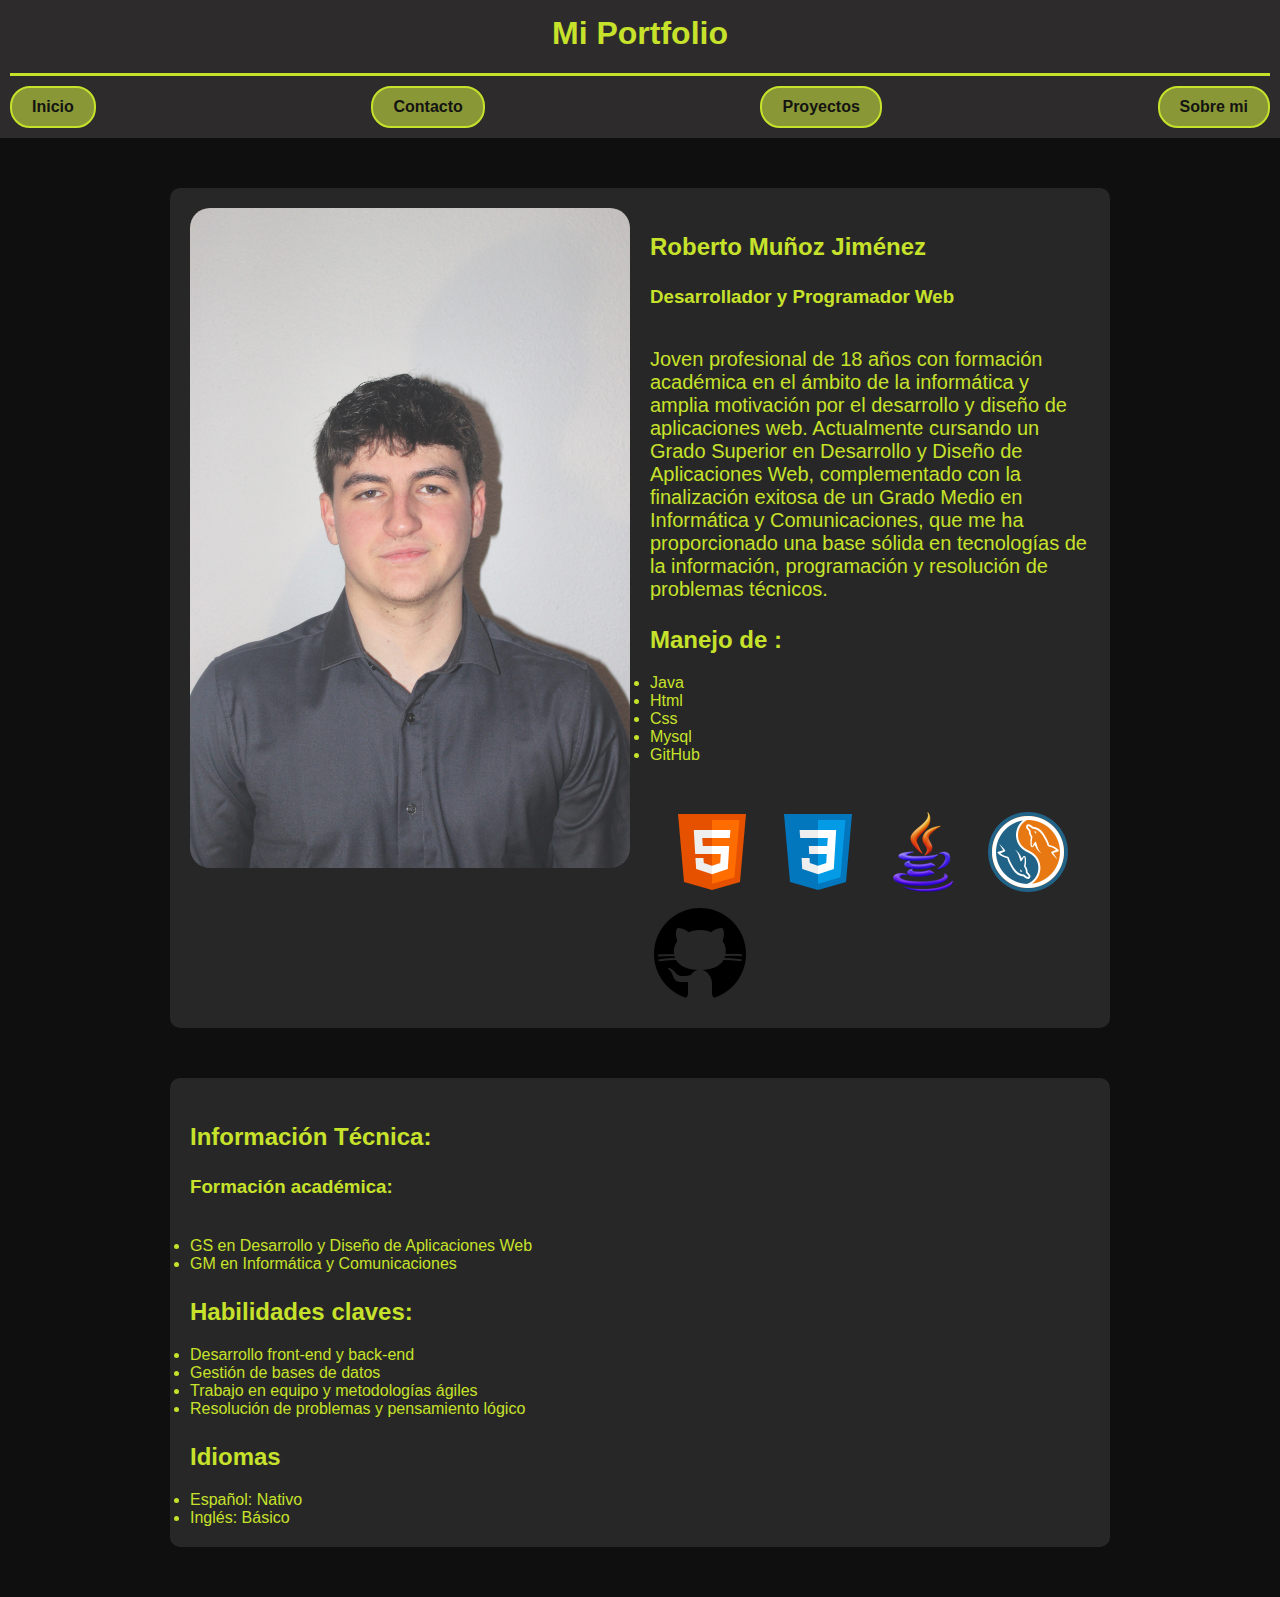
<file: Index.html>
<!DOCTYPE html>
<html lang="es">
<head>
    <meta charset="UTF-8">
    <meta name="viewport" content="width=device-width, initial-scale=1.0">
    <title>Mi Portfolio</title>
    <link rel="stylesheet" href="CSS/index.css">
</head>
<body>
    <header>
        <h1>Mi Portfolio</h1>
        <div class="lineatitulo"></div>
        <div class="botones">
            <a href="index.html" class="botones1">Inicio</a>
            <a href="Views/contact.html" class="botones2">Contacto</a>
            <a href="Views/gallery.html" class="botones1">Proyectos</a>
            <a href="Views/aboutme.html" class="botones2">Sobre mi</a>
        
        </div>
    </header>

    <div class="card">
        <div class="cardimg">
            <img src="IMG/fav.JPG" alt="Imagen de proyecto">
        </div>
        <div class="cardtext">
            <h2>Roberto Muñoz Jiménez</h2>
            <h3>Desarrollador y Programador Web</h3>
            <p>Joven profesional de 18 años con formación académica en el ámbito
                 de la informática y amplia motivación por el desarrollo y diseño de aplicaciones web. Actualmente cursando un Grado Superior en Desarrollo 
                 y Diseño de Aplicaciones Web, complementado con la finalización exitosa de un Grado Medio en Informática y
                 Comunicaciones, que me ha proporcionado una base sólida en tecnologías de la información, programación y resolución de problemas técnicos.</p>
               <h2>Manejo de :</h2>
               <div class="lista">
               <li>Java</li>
               <li>Html</li>
               <li>Css</li>
               <li>Mysql</li>
               <li>GitHub</li>
            </div>
               <div class="imgreal">
                <div ><img src="IMG/html.png" alt="html"></div>
                <div ><img src="IMG/css.png" alt="css"></div>
                <div ><img src="IMG/java.png" alt="java"></div>
                <div><img src="IMG/mysql.png" alt="mysql"></div>
                
            </div>
            <div><a href="https://github.com/rober060" target="_blank">
                <img src="IMG/git.png" alt="Descripción de la imagen" class="imagen-enlace">
            </a></div>

    </div>
    </div>
    <div class="card">
        
        <div class="cardtext">
            <h2>Información Técnica:</h2>
            <h3>Formación académica:</h3>
            <li>GS en Desarrollo y Diseño de Aplicaciones Web</li>
            <li>GM en Informática y Comunicaciones </li>
            <h2>Habilidades claves:</h2>
            <li>Desarrollo front-end y back-end</li>
            <li>Gestión de bases de datos</li>
            <li>Trabajo en equipo y metodologías ágiles </li>
            <li>Resolución de problemas y pensamiento lógico</li>
            <h2>Idiomas</h2>
            <li>Español: Nativo</li>
            <li>Inglés: Básico</li>
    </div>
    </div>
</body>
</html>
</file>
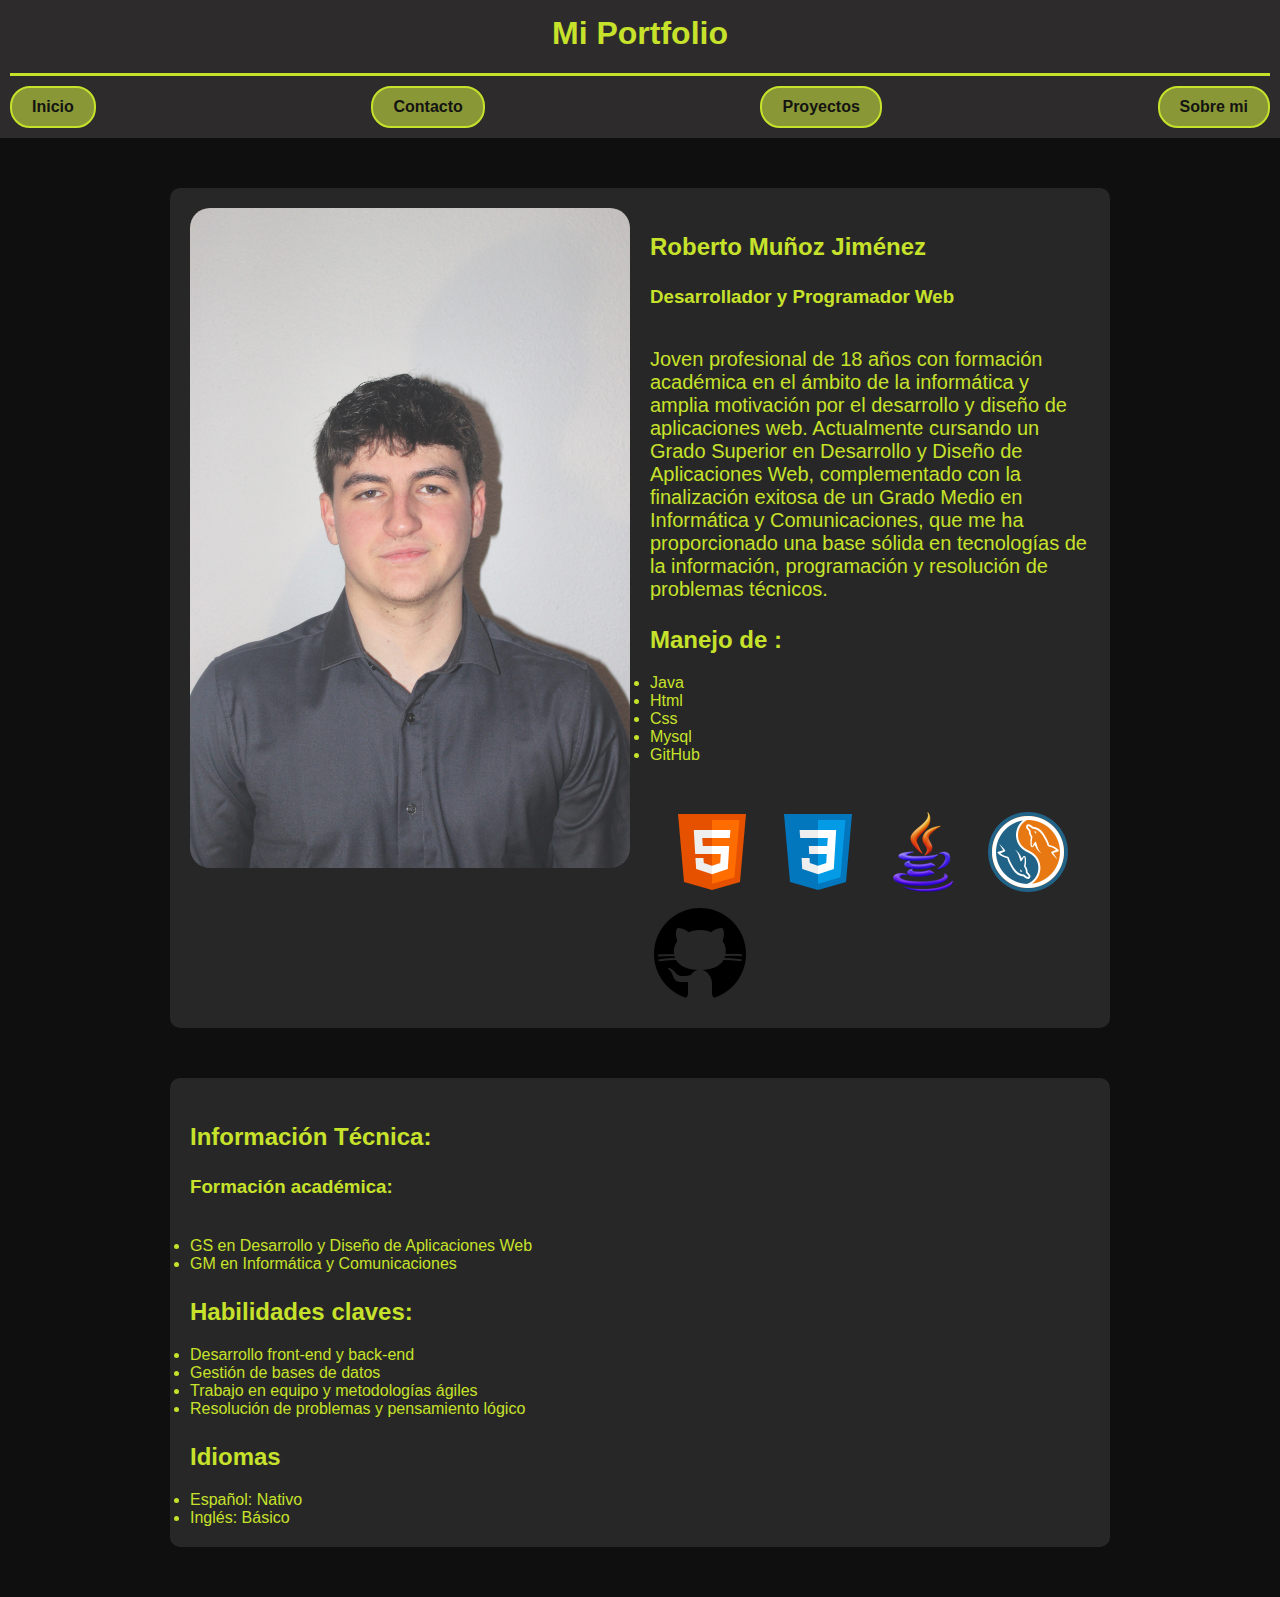
<file: index.html>
<!DOCTYPE html>
<html lang="es">
<head>
    <meta charset="UTF-8">
    <meta name="viewport" content="width=device-width, initial-scale=1.0">
    <title>Mi Portfolio</title>
    <link rel="stylesheet" href="CSS/index.css">
</head>
<body>
    <header>
        <h1>Mi Portfolio</h1>
        <div class="lineatitulo"></div>
        <div class="botones">
            <a href="index.html" class="botones1">Inicio</a>
            <a href="Views/contact.html" class="botones2">Contacto</a>
            <a href="Views/gallery.html" class="botones1">Proyectos</a>
            <a href="Views/aboutme.html" class="botones2">Sobre mi</a>
        
        </div>
    </header>

    <div class="card">
        <div class="cardimg">
            <img src="IMG/fav.JPG" alt="Imagen de proyecto">
        </div>
        <div class="cardtext">
            <h2>Roberto Muñoz Jiménez</h2>
            <h3>Desarrollador y Programador Web</h3>
            <p>Joven profesional de 18 años con formación académica en el ámbito
                 de la informática y amplia motivación por el desarrollo y diseño de aplicaciones web. Actualmente cursando un Grado Superior en Desarrollo 
                 y Diseño de Aplicaciones Web, complementado con la finalización exitosa de un Grado Medio en Informática y
                 Comunicaciones, que me ha proporcionado una base sólida en tecnologías de la información, programación y resolución de problemas técnicos.</p>
               <h2>Manejo de :</h2>
               <div class="lista">
               <li>Java</li>
               <li>Html</li>
               <li>Css</li>
               <li>Mysql</li>
               <li>GitHub</li>
            </div>
               <div class="imgreal">
                <div ><img src="IMG/html.png" alt="html"></div>
                <div ><img src="IMG/css.png" alt="css"></div>
                <div ><img src="IMG/java.png" alt="java"></div>
                <div><img src="IMG/mysql.png" alt="mysql"></div>
                
            </div>
            <div><a href="https://github.com/rober060" target="_blank">
                <img src="IMG/git.png" alt="Descripción de la imagen" class="imagen-enlace">
            </a></div>

    </div>
    </div>
    <div class="card">
        
        <div class="cardtext">
            <h2>Información Técnica:</h2>
            <h3>Formación académica:</h3>
            <li>GS en Desarrollo y Diseño de Aplicaciones Web</li>
            <li>GM en Informática y Comunicaciones </li>
            <h2>Habilidades claves:</h2>
            <li>Desarrollo front-end y back-end</li>
            <li>Gestión de bases de datos</li>
            <li>Trabajo en equipo y metodologías ágiles </li>
            <li>Resolución de problemas y pensamiento lógico</li>
            <h2>Idiomas</h2>
            <li>Español: Nativo</li>
            <li>Inglés: Básico</li>
    </div>
    </div>
</body>
</html>
</file>
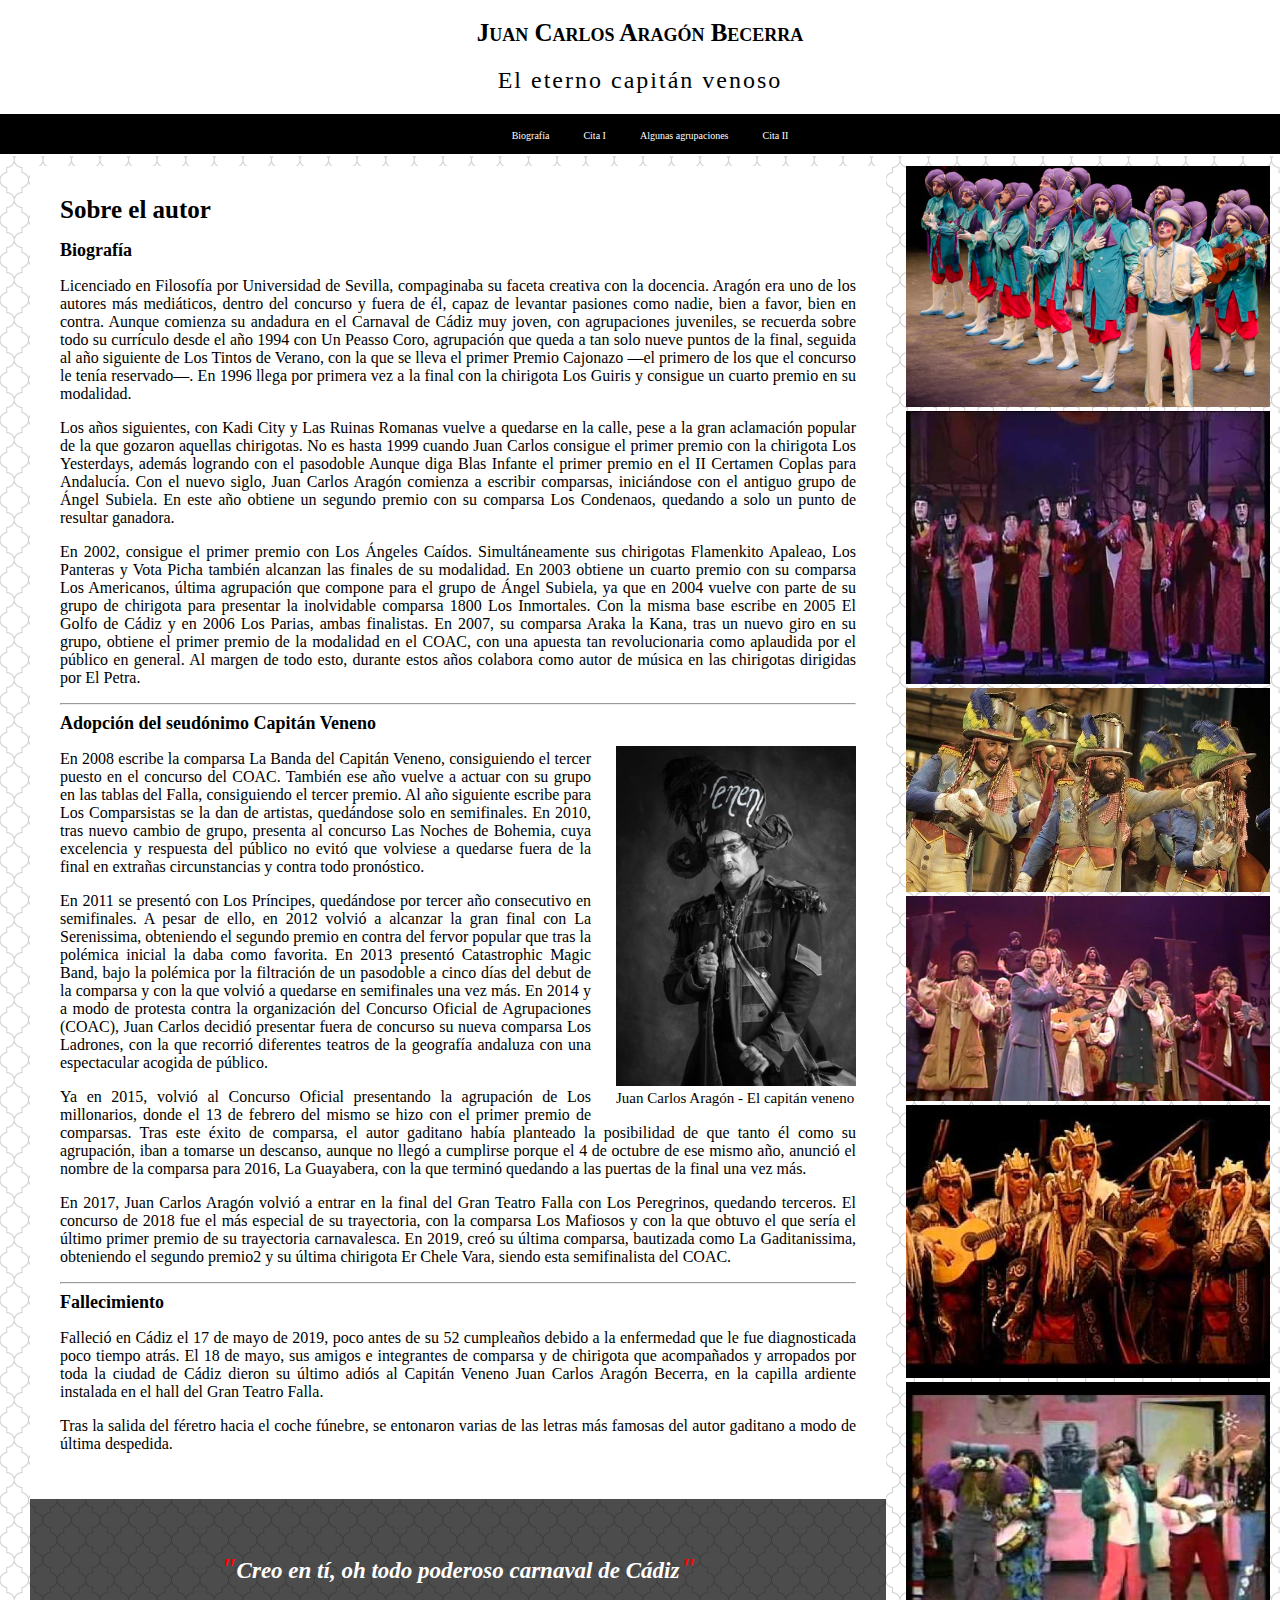
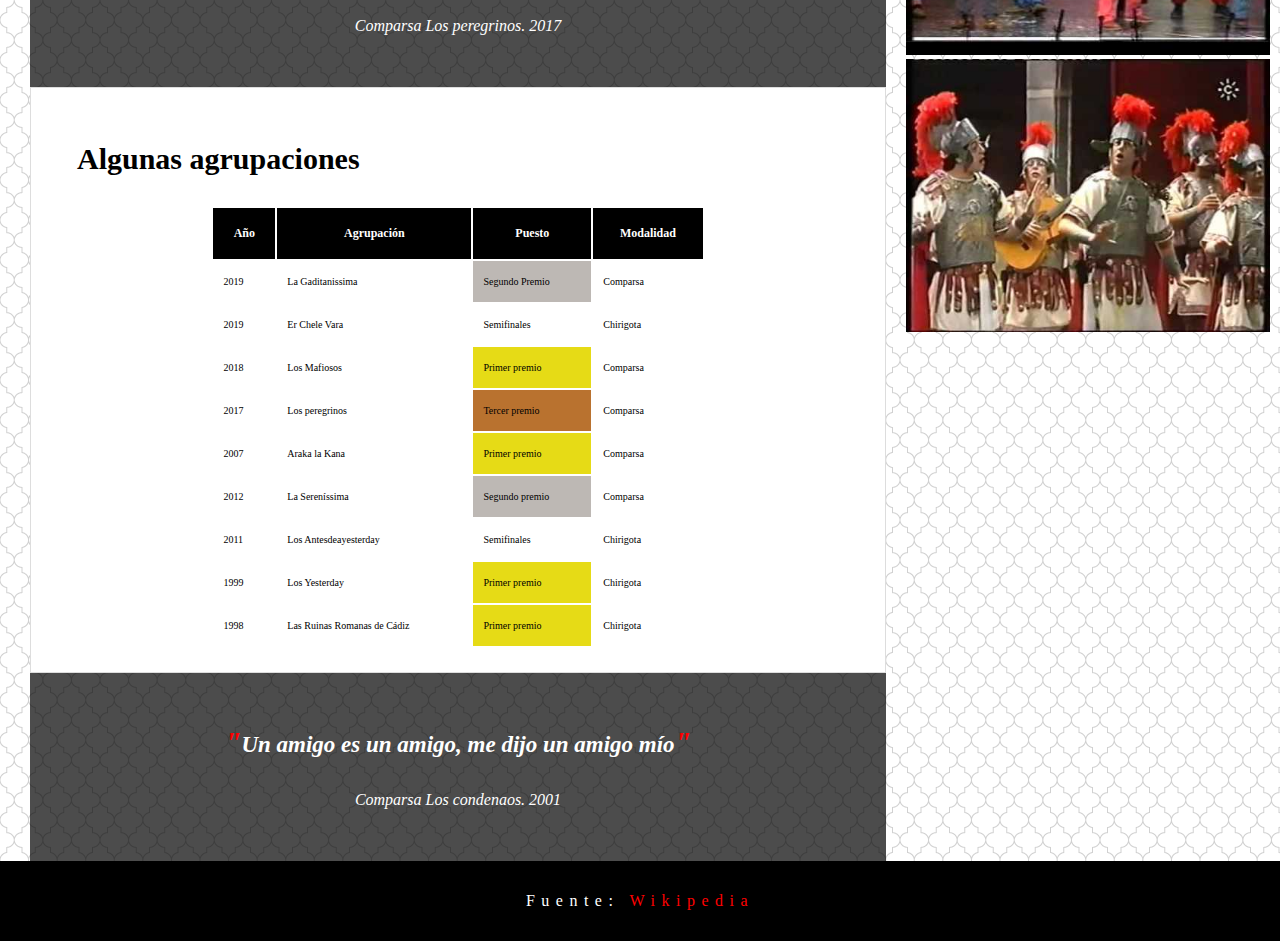
<file: Proyectos/CapitanVeneno/index.html>
<!DOCTYPE html>
<html lang="en">
<head>
    <meta charset="UTF-8">
    <meta name="viewport" content="width=device-width, initial-scale=1.0">
    <link rel="stylesheet" href="css/style.css">
    <title>Juan Carlos Aragón Becerra</title>
</head>
<body>
    <header>
        <h1>Juan Carlos Aragón Becerra</h1>
        <h2>El eterno capitán venoso</h2>
        <nav>
            <ol>
                <li><a href="#biografia">Biografía</a></li>
                <li><a href="#cita1">Cita I</a></li>
                <li><a href="#tabla">Algunas agrupaciones</a></li>
                <li><a href="#cita2">Cita II</a></li>
            </ol>
        </nav>     
    </header>
    <main class="container">
        <section id="biografia">
            <h1 class="titulo">Sobre el autor</h1>
            <h1>Biografía</h1>
            <article>
                <p>Licenciado en Filosofía por Universidad de Sevilla, compaginaba su faceta creativa con la docencia. Aragón era uno de los autores más mediáticos, dentro del concurso y fuera de él, capaz de levantar pasiones como nadie, bien a favor, bien en contra. Aunque comienza su andadura en el Carnaval de Cádiz muy joven, con agrupaciones juveniles, se recuerda sobre todo su currículo desde el año 1994 con Un Peasso Coro, agrupación que queda a tan solo nueve puntos de la final, seguida al año siguiente de Los Tintos de Verano, con la que se lleva el primer Premio Cajonazo —el primero de los que el concurso le tenía reservado—. En 1996 llega por primera vez a la final con la chirigota Los Guiris y consigue un cuarto premio en su modalidad.</p>
                <p>Los años siguientes, con Kadi City y Las Ruinas Romanas vuelve a quedarse en la calle, pese a la gran aclamación popular de la que gozaron aquellas chirigotas. No es hasta 1999 cuando Juan Carlos consigue el primer premio con la chirigota Los Yesterdays, además logrando con el pasodoble Aunque diga Blas Infante el primer premio en el II Certamen Coplas para Andalucía. Con el nuevo siglo, Juan Carlos Aragón comienza a escribir comparsas, iniciándose con el antiguo grupo de Ángel Subiela. En este año obtiene un segundo premio con su comparsa Los Condenaos, quedando a solo un punto de resultar ganadora.</p>
                <p>En 2002, consigue el primer premio con Los Ángeles Caídos. Simultáneamente sus chirigotas Flamenkito Apaleao, Los Panteras y Vota Picha también alcanzan las finales de su modalidad. En 2003 obtiene un cuarto premio con su comparsa Los Americanos, última agrupación que compone para el grupo de Ángel Subiela, ya que en 2004 vuelve con parte de su grupo de chirigota para presentar la inolvidable comparsa 1800 Los Inmortales. Con la misma base escribe en 2005 El Golfo de Cádiz y en 2006 Los Parias, ambas finalistas. En 2007, su comparsa Araka la Kana, tras un nuevo giro en su grupo, obtiene el primer premio de la modalidad en el COAC, con una apuesta tan revolucionaria como aplaudida por el público en general. Al margen de todo esto, durante estos años colabora como autor de música en las chirigotas dirigidas por El Petra.</p>
            <hr>
            </article>
            
            <article>
            <h1>Adopción del seudónimo Capitán Veneno</h1>
            <figure>
                <img src="img/jca.jpg">
                <figcaption>Juan Carlos Aragón - El capitán veneno</figcaption>
            </figure>
                <p class="foto">En 2008 escribe la comparsa La Banda del Capitán Veneno, consiguiendo el tercer puesto en el concurso del COAC. También ese año vuelve a actuar con su grupo en las tablas del Falla, consiguiendo el tercer premio. Al año siguiente escribe para Los Comparsistas se la dan de artistas, quedándose solo en semifinales. En 2010, tras nuevo cambio de grupo, presenta al concurso Las Noches de Bohemia, cuya excelencia y respuesta del público no evitó que volviese a quedarse fuera de la final en extrañas circunstancias y contra todo pronóstico.</p>
                <p class="foto">En 2011 se presentó con Los Príncipes, quedándose por tercer año consecutivo en semifinales. A pesar de ello, en 2012 volvió a alcanzar la gran final con La Serenissima, obteniendo el segundo premio en contra del fervor popular que tras la polémica inicial la daba como favorita. En 2013 presentó Catastrophic Magic Band, bajo la polémica por la filtración de un pasodoble a cinco días del debut de la comparsa y con la que volvió a quedarse en semifinales una vez más. En 2014 y a modo de protesta contra la organización del Concurso Oficial de Agrupaciones (COAC), Juan Carlos decidió presentar fuera de concurso su nueva comparsa Los Ladrones, con la que recorrió diferentes teatros de la geografía andaluza con una espectacular acogida de público.</p>  
                <p class="foto">Ya en 2015, volvió al Concurso Oficial presentando la agrupación de Los millonarios, donde el 13 de febrero del mismo se hizo con el primer premio de comparsas. Tras este éxito de comparsa, el autor gaditano había planteado la posibilidad de que tanto él como su agrupación, iban a tomarse un descanso, aunque no llegó a cumplirse porque el 4 de octubre de ese mismo año, anunció el nombre de la comparsa para 2016, La Guayabera, con la que terminó quedando a las puertas de la final una vez más.</p>
                <p class="foto">En 2017, Juan Carlos Aragón volvió a entrar en la final del Gran Teatro Falla con Los Peregrinos, quedando terceros. El concurso de 2018 fue el más especial de su trayectoria, con la comparsa Los Mafiosos y con la que obtuvo el que sería el último primer premio de su trayectoria carnavalesca. En 2019, creó su última comparsa, bautizada como La Gaditanissima, obteniendo el segundo premio2​ y su última chirigota Er Chele Vara, siendo esta semifinalista del COAC.</p>
                
            </article>
            <hr>
            <h1>Fallecimiento</h1>
                <p>Falleció en Cádiz el 17 de mayo de 2019, poco antes de su 52 cumpleaños debido a la enfermedad que le fue diagnosticada poco tiempo atrás. El 18 de mayo, sus amigos e integrantes de comparsa y de chirigota que acompañados y arropados por toda la ciudad de Cádiz dieron su último adiós al Capitán Veneno Juan Carlos Aragón Becerra, en la capilla ardiente instalada en el hall del Gran Teatro Falla.</p>
                <p>Tras la salida del féretro hacia el coche fúnebre, se entonaron varias de las letras más famosas del autor gaditano a modo de última despedida.</p>
            </article>
        </section>
        <section class="cita" id="cita1">
            <p><cite>Creo en tí, oh todo poderoso carnaval de Cádiz</cite></p>
            <p><span>Comparsa Los peregrinos. 2017</span></p>
        </section>
        <section class="tabla" id="tabla">
            <h1>Algunas agrupaciones</h1>
            <table>
                <tr>
                    <th>Año</th>
                    <th>Agrupación</th>
                    <th>Puesto</th>
                    <th>Modalidad</th>
                </tr>
                <tr>
                    <td>2019</td>
                    <td>La Gaditanissima</td>
                    <td class="segundo">Segundo Premio</td>
                    <td>Comparsa</td>
                </tr>
                <tr>
                    <td>2019</td>
                    <td>Er Chele Vara</td>
                    <td>Semifinales</td>
                    <td>Chirigota</td>
                </tr>
                <tr>
                    <td>2018</td>
                    <td>Los Mafiosos</td>
                    <td class="primero">Primer premio</td>
                    <td>Comparsa</td>
                </tr>
                <tr>
                    <td>2017</td>
                    <td>Los peregrinos</td>
                    <td class="tercero">Tercer premio</td>
                    <td>Comparsa</td>
                </tr>
                <tr>
                    <td>2007</td>
                    <td>Araka la Kana</td>
                    <td class="primero">Primer premio</td>
                    <td>Comparsa</td>
                </tr>
                <tr>
                    <td>2012</td>
                    <td>La Sereníssima</td>
                    <td class="segundo">Segundo premio</td>
                    <td>Comparsa</td>
                </tr>
                <tr>
                    <td>2011</td>
                    <td>Los Antesdeayesterday</td>
                    <td>Semifinales</td>
                    <td>Chirigota</td>
                </tr>
                <tr>
                    <td>1999</td>
                    <td>Los Yesterday</td>
                    <td class="primero">Primer premio</td>
                    <td>Chirigota</td>
                </tr>
                <tr>
                    <td>1998</td>
                    <td>Las Ruinas Romanas de Cádiz</td>
                    <td class="primero">Primer premio</td>
                    <td>Chirigota</td>
                </tr>
            </table>
        </section>
        <section class="cita" id="cita2">
            <p><cite>Un amigo es un amigo, me dijo un amigo mío</cite></p>
            <p><span>Comparsa Los condenaos. 2001</span></p>
        </section>
    </main>
        <aside>
            <img src="img/agrupaciones/araka.jpg">
            <img src="img/agrupaciones/inmortales.jpg">
            <img src="img/agrupaciones/losmillonarios.jpg">
            <img src="img/agrupaciones/condenaos.jpg">
            <img src="img/agrupaciones/losprincipes.jpg">
            <img src="img/agrupaciones/yesterday.jpg">
            <img src="img/agrupaciones/ruinas.jpg">
        </aside>

    <footer>
        <p>Fuente: <a href="https://es.wikipedia.org/wiki/Juan_Carlos_Aragón_Becerra">Wikipedia</a></p>
    </footer>
</body>
</html>
</file>
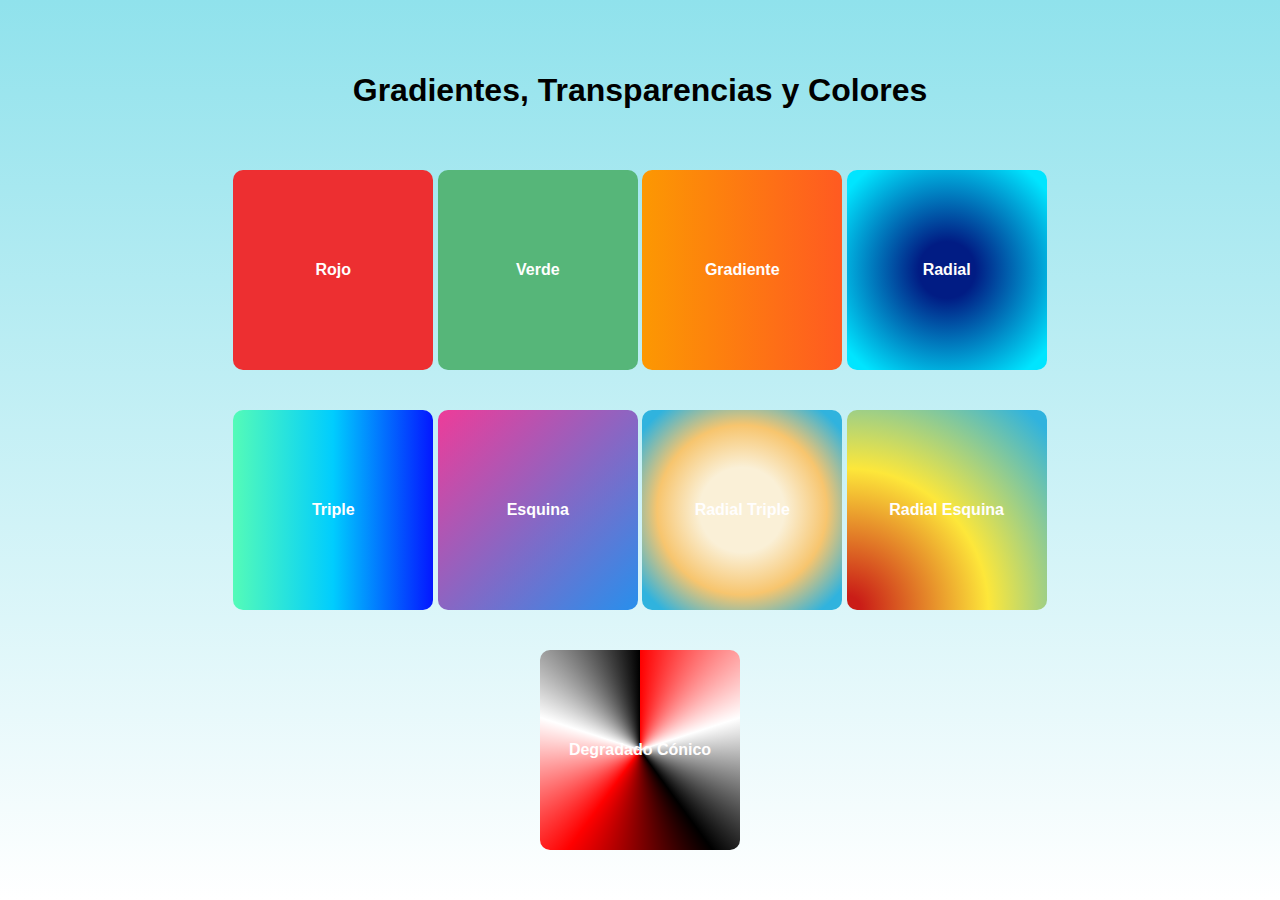
<file: Proyectos/colores/index.html>
<!DOCTYPE html>
<html lang="es">
<head>
    <meta charset="UTF-8">
    <meta name="viewport" content="width=device-width, initial-scale=1.0">
    <title>Práctica de Colores y Gradientes</title>
<link rel="stylesheet" href="css/gradientesYcolores.css">
</head>
<body>
    <div class="contenedor">
        <h1>Gradientes, Transparencias y Colores</h1>
        <div class="caja caja1">Rojo</div>
        <div class="caja caja2">Verde</div>
        <div class="caja caja3">Gradiente</div>
        <div class="caja caja4">Radial</div>
        <div class="caja caja5">Triple</div>
        <div class="caja caja6">Esquina</div>
        <div class="caja caja7">Radial Triple</div>
        <div class="caja caja8">Radial Esquina</div>
        <div class="caja caja9">Degradado Cónico</div>
    </div>
</body>
</html>
</file>
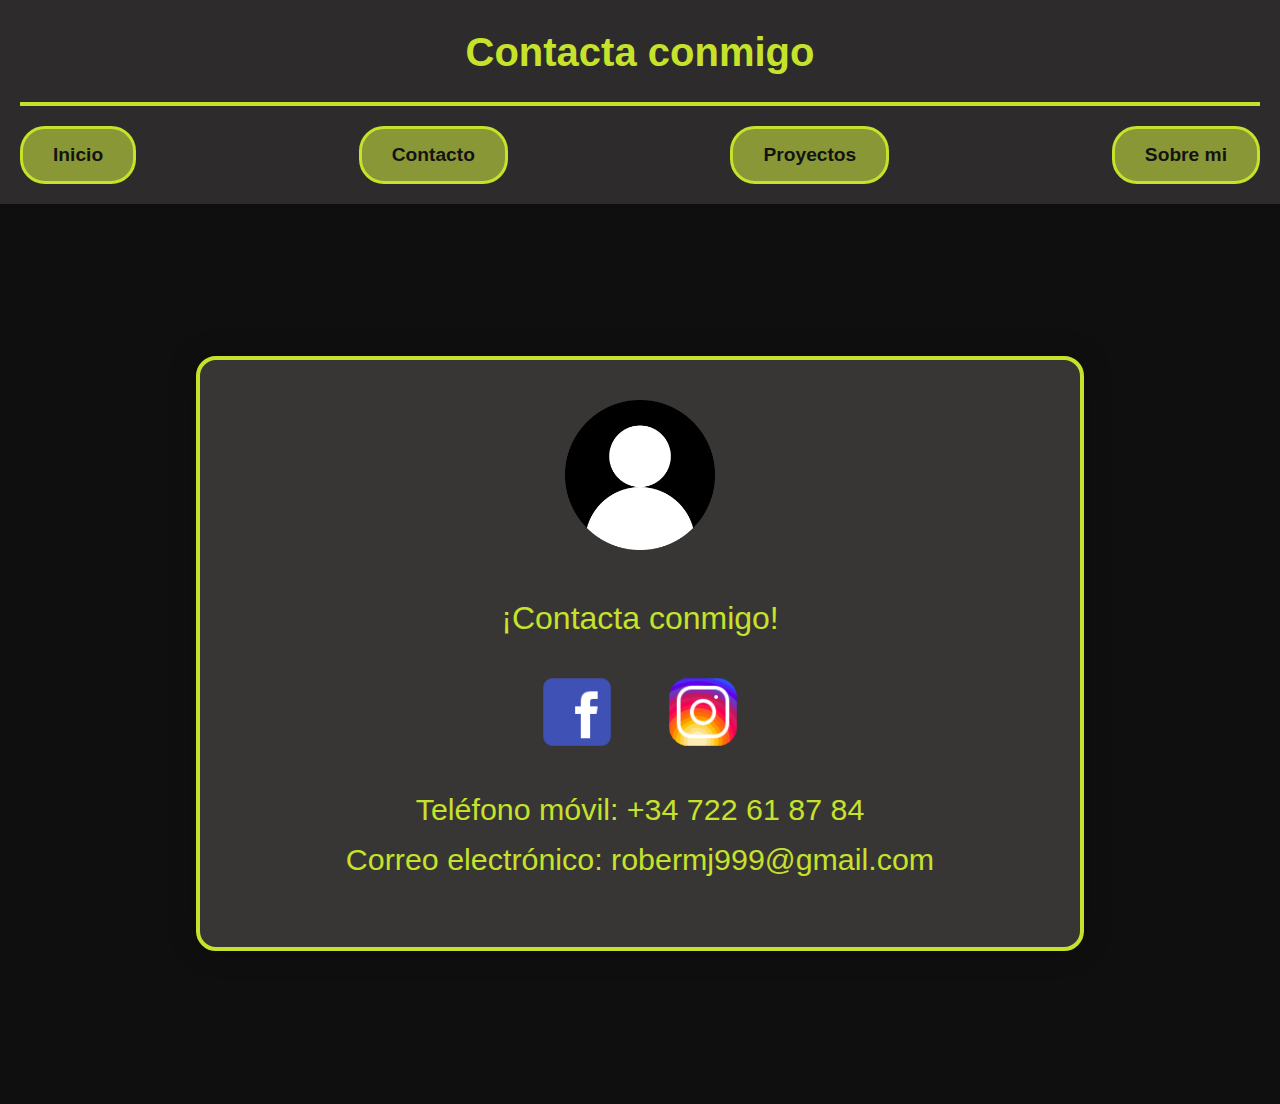
<file: contact.html>
<!DOCTYPE html>
<html lang="es">
<head>
    <meta charset="UTF-8">
    <meta name="viewport" content="width=device-width, initial-scale=1.0">
    <title>Mi Portfolio</title>
    <link rel="stylesheet" href="CSS/contact.css">
</head>
<body>
    <header>
        <h1>Contacta conmigo</h1>
        <div class="lineatitulo"></div>
        <div class="botones">
            <a href="Index.html" class="botones1">Inicio</a>
            <a href="contact.html" class="botones2">Contacto</a>
            <a href="gallery.html" class="botones1">Proyectos</a>
            <a href="aboutme.html" class="botones2">Sobre mi</a>
        
        </div>
    </header>
    <div class="card-container">
    <div class="card">
        <!-- Imagen en el centro -->
        <img src="IMG/us.png" alt="Imagen central" class="center-image">

        <!-- Frases debajo de la imagen -->
        <p class="frase">¡Contacta conmigo!</p>
        

        <!-- Imágenes con enlaces en línea -->
        <div class="social-links">
            <a href="https://www.facebook.com/rberto.munoz.9" target="_blank">
                <img src="IMG/facebook.png" alt="Facebook">
            </a>
            <a href="https://www.instagram.com/rober00._/" target="_blank">
                <img src="IMG/insta.png" alt="Insta">
            </a>
            
        </div>

        <!-- Lista con número de teléfono y correo -->
        <ul class="contact-info">
            <li>Teléfono móvil: <a href="tel:+123456789">+34 722 61 87 84</a></li>
            <li>Correo electrónico: <a href="mailto:tuemail@example.com">robermj999@gmail.com</li>
        </ul>
    </div>
</div>
</body>
</html>
</file>
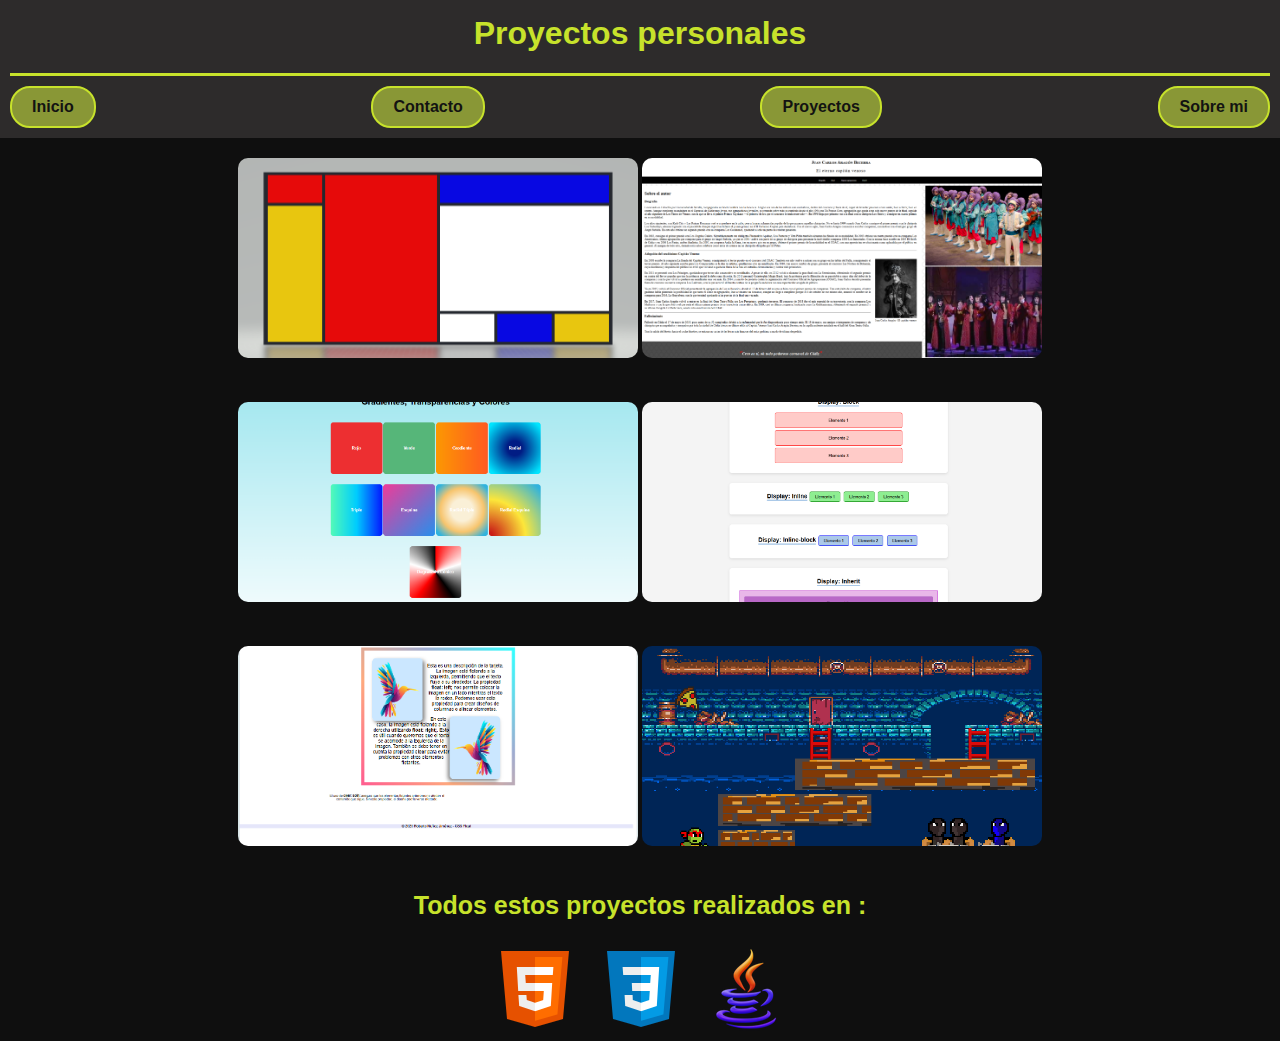
<file: gallery.html>
<!DOCTYPE html>
<html lang="es">
<head>
    <meta charset="UTF-8">
    <meta name="viewport" content="width=device-width, initial-scale=1.0">
    <title>Mi Portfolio</title>
    <link rel="stylesheet" href="CSS/gallery.css">
</head>
<body>
    <header>
        <h1>Proyectos personales</h1>
        <div class="lineatitulo"></div>
        <div class="botones">
            <a href="Index.html" class="botones1">Inicio</a>
            <a href="contact.html" class="botones2">Contacto</a>
            <a href="gallery.html" class="botones1">Proyectos</a>
            <a href="aboutme.html" class="botones2">Sobre mi</a>
        </div>
    </header>
    <div class="contenedor">
        <!-- Enlaza cada imagen a una URL específica -->
        <div class="caja">
            <a href="https://github.com/rober060/Mi-Portfolio.git" target="_blank">
                <img src="IMG/bau.png" alt="bauhaus">
            </a>
        </div>
        <div class="caja">
            <a href="https://github.com/rober060/Mi-Portfolio.git" target="_blank">
                <img src="IMG/capveneno.PNG" alt="capveneno">
            </a>
        </div>
        <div class="caja">
            <a href="https://github.com/rober060/Mi-Portfolio.git" target="_blank">
                <img src="IMG/gr.PNG" alt="Gradiente">
            </a>
        </div>
        <div class="caja">
            <a href="https://github.com/rober060/Mi-Portfolio.git" target="_blank">
                <img src="IMG/dis.PNG" alt="display">
            </a>
        </div>
        <div class="caja">
            <a href="https://github.com/rober060/Mi-Portfolio.git" target="_blank">
                <img src="IMG/flo.PNG" alt="float">
            </a>
        </div>
        <div class="caja">
            <a href="https://github.com/rober060/Mi-Portfolio.git" target="_blank">
                <img src="IMG/juego.PNG" alt="juego">
            </a>
        </div>
    </div>
    <div>
        <h2 class="realizados">
            Todos estos proyectos realizados en :
        </h2>
        <div class="imgreal">
            <div><img src="IMG/html.png" alt="html"></div>
            <div><img src="IMG/css.png" alt="css"></div>
            <div><img src="IMG/java.png" alt="java"></div>
        </div>
    </div>
</body>
</html>
</file>
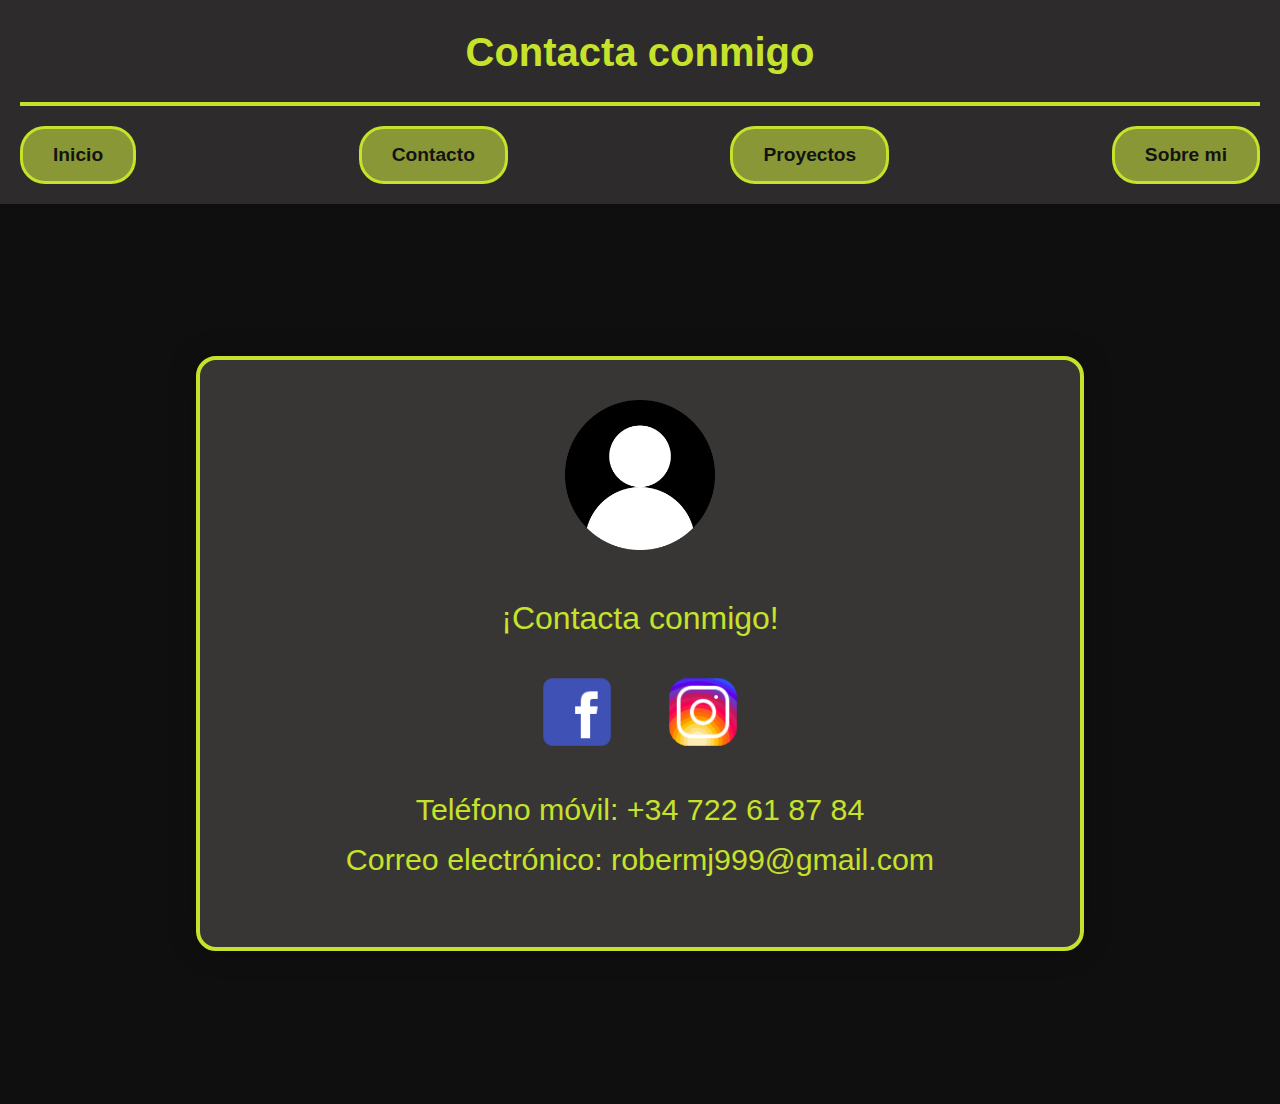
<file: Views/contact.html>
<!DOCTYPE html>
<html lang="es">
<head>
    <meta charset="UTF-8">
    <meta name="viewport" content="width=device-width, initial-scale=1.0">
    <title>Mi Portfolio</title>
    <link rel="stylesheet" href="../CSS/contact.css">
</head>
<body>
    <header>
        <h1>Contacta conmigo</h1>
        <div class="lineatitulo"></div>
        <div class="botones">
            <a href="../index.html" class="botones1">Inicio</a>
            <a href="contact.html" class="botones2">Contacto</a>
            <a href="gallery.html" class="botones1">Proyectos</a>
            <a href="aboutme.html" class="botones2">Sobre mi</a>
        
        </div>
    </header>
    <div class="card-container">
    <div class="card">
        <!-- Imagen en el centro -->
        <img src="../IMG/us.png" alt="Imagen central" class="center-image">

        <!-- Frases debajo de la imagen -->
        <p class="frase">¡Contacta conmigo!</p>
        

        <!-- Imágenes con enlaces en línea -->
        <div class="social-links">
            <a href="https://www.facebook.com/rberto.munoz.9" target="_blank">
                <img src="../IMG/facebook.png" alt="Facebook">
            </a>
            <a href="https://www.instagram.com/rober00._/" target="_blank">
                <img src="../IMG/insta.png" alt="Insta">
            </a>
            
        </div>

        <!-- Lista con número de teléfono y correo -->
        <ul class="contact-info">
            <li>Teléfono móvil: <a href="tel:+123456789">+34 722 61 87 84</a></li>
            <li>Correo electrónico: <a href="mailto:tuemail@example.com">robermj999@gmail.com</li>
        </ul>
    </div>
</div>
</body>
</html>
</file>
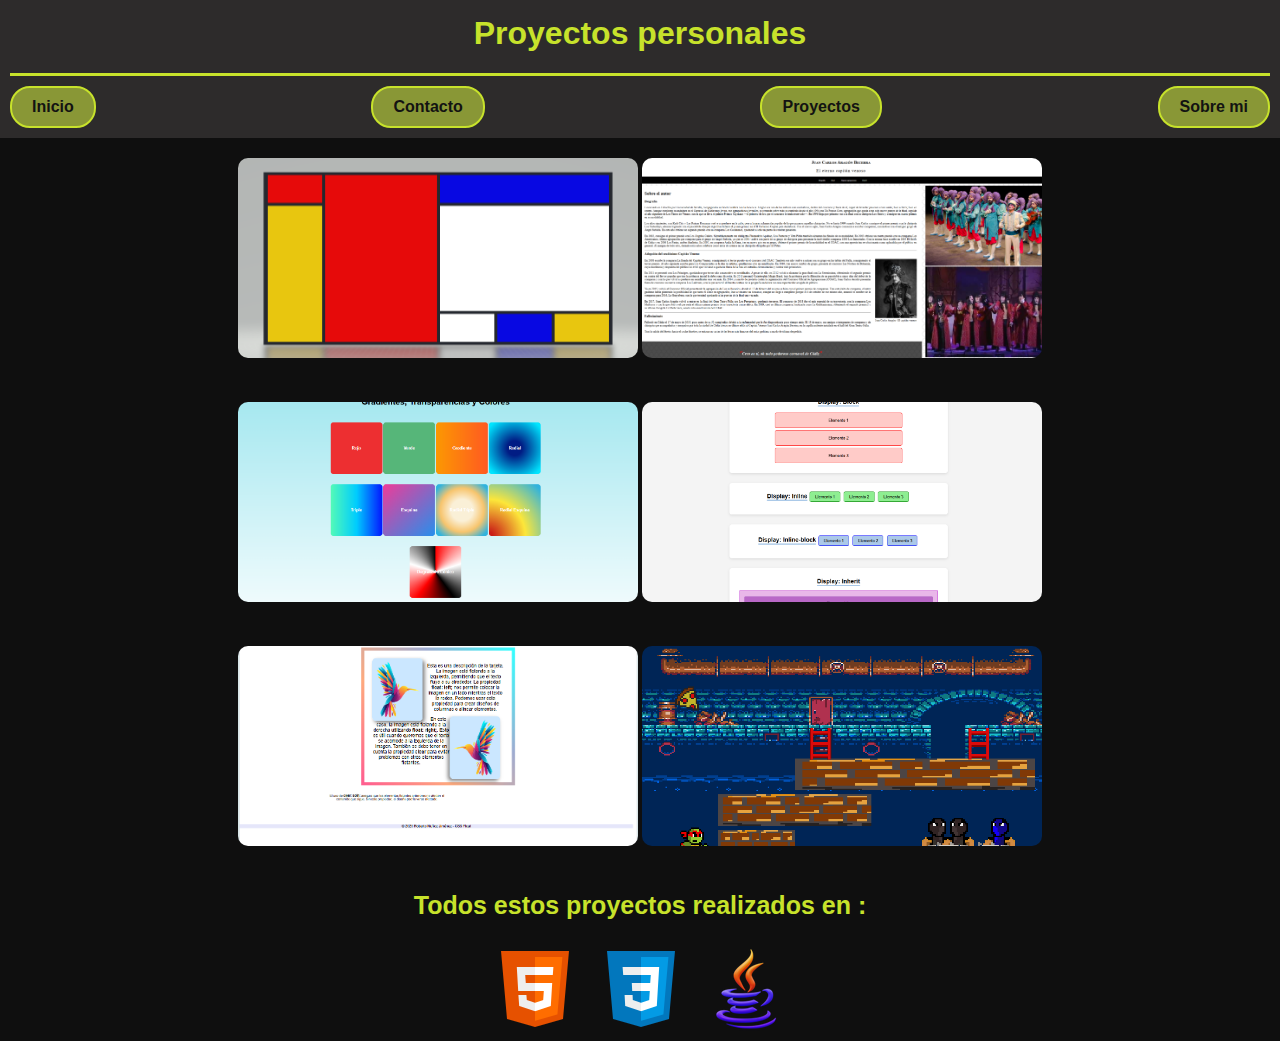
<file: Views/gallery.html>
<!DOCTYPE html>
<html lang="es">
<head>
    <meta charset="UTF-8">
    <meta name="viewport" content="width=device-width, initial-scale=1.0">
    <title>Mi Portfolio</title>
    <link rel="stylesheet" href="../CSS/gallery.css">
</head>
<body>
    <header>
        <h1>Proyectos personales</h1>
        <div class="lineatitulo"></div>
        <div class="botones">
            <a href="../index.html" class="botones1">Inicio</a>
            <a href="contact.html" class="botones2">Contacto</a>
            <a href="gallery.html" class="botones1">Proyectos</a>
            <a href="aboutme.html" class="botones2">Sobre mi</a>
        </div>
    </header>
    <div class="contenedor">
        <!-- Enlaza cada imagen a una URL específica -->
        <div class="caja">
            <a href="https://github.com/rober060/Mi-Portfolio.git" target="_blank">
                <img src="../IMG/bau.png" alt="bauhaus">
            </a>
        </div>
        <div class="caja">
            <a href="https://github.com/rober060/Mi-Portfolio.git" target="_blank">
                <img src="../IMG/capveneno.PNG" alt="capveneno">
            </a>
        </div>
        <div class="caja">
            <a href="https://github.com/rober060/Mi-Portfolio.git" target="_blank">
                <img src="../IMG/gr.PNG" alt="Gradiente">
            </a>
        </div>
        <div class="caja">
            <a href="https://github.com/rober060/Mi-Portfolio.git" target="_blank">
                <img src="../IMG/dis.PNG" alt="display">
            </a>
        </div>
        <div class="caja">
            <a href="https://github.com/rober060/Mi-Portfolio.git" target="_blank">
                <img src="../IMG/flo.PNG" alt="float">
            </a>
        </div>
        <div class="caja">
            <a href="https://github.com/rober060/Mi-Portfolio.git" target="_blank">
                <img src="../IMG/juego.PNG" alt="juego">
            </a>
        </div>
    </div>
    <div>
        <h2 class="realizados">
            Todos estos proyectos realizados en :
        </h2>
        <div class="imgreal">
            <div><img src="../IMG/html.png" alt="html"></div>
            <div><img src="../IMG/css.png" alt="css"></div>
            <div><img src="../IMG/java.png" alt="java"></div>
        </div>
    </div>
</body>
</html>
</file>
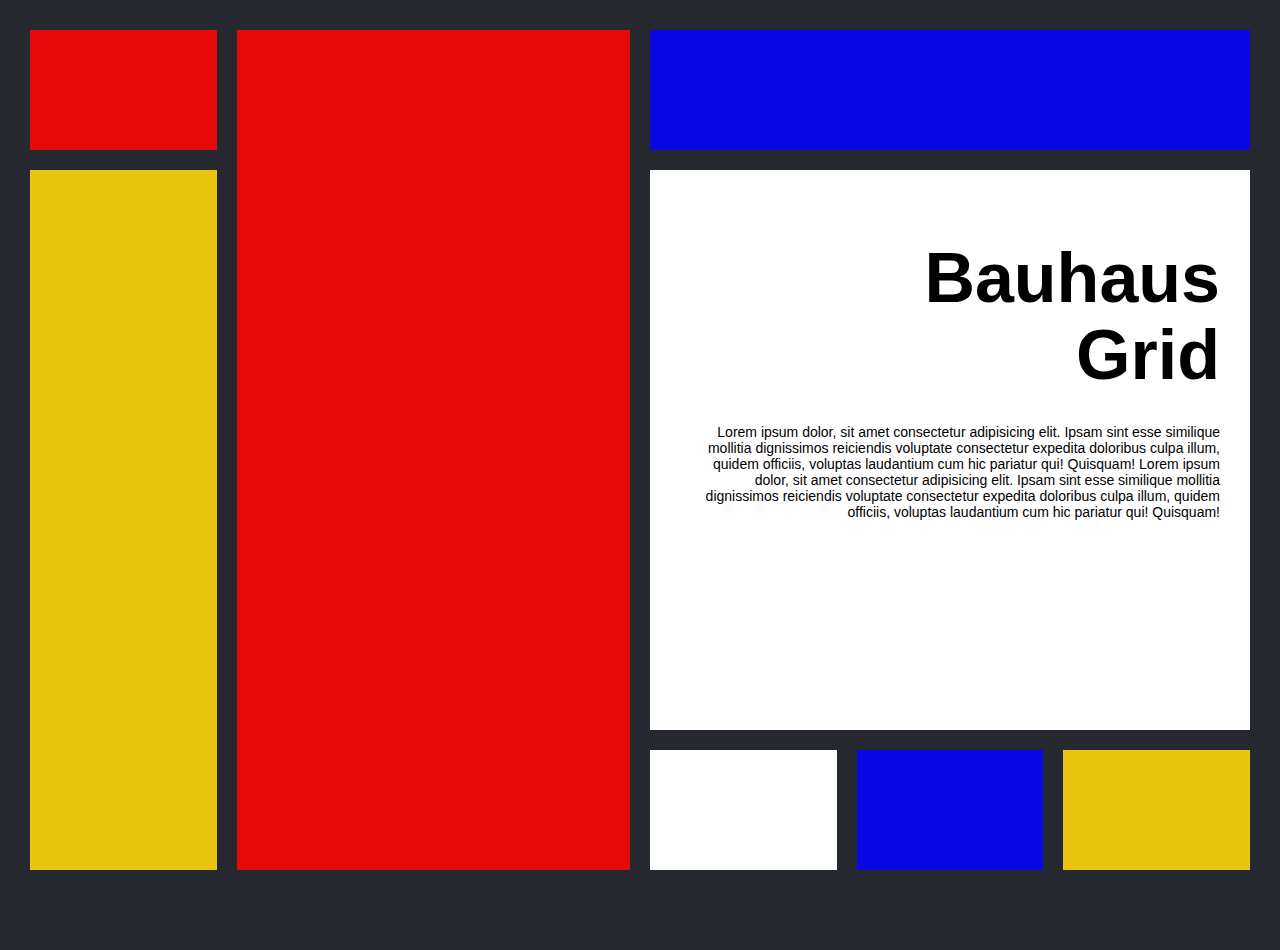
<file: Proyectos/Bauhaus/bauhaus.html>
<!DOCTYPE html>
<html lang="en">
    <head>
        <title></title>
        <meta charset="UTF-8">
        <meta name="viewport" content="width=device-width, initial-scale=1">
        <link href="css/styles.css" rel="stylesheet">
    </head>
    <body>
        <div id="contenedor">
            <div id="rojo1"></div>
            <div id="rojo2"></div>
            <div id="azul1"></div>
            <div id="amarillo1"></div>
            <article id="bauhaus">
            <h1>
                Bauhaus <br> Grid
            </h1>
            <p>
                Lorem ipsum dolor, sit amet consectetur adipisicing elit. Ipsam sint esse 
                similique mollitia dignissimos reiciendis voluptate consectetur expedita doloribus culpa illum, 
                quidem officiis, voluptas laudantium cum hic pariatur qui! Quisquam!
                Lorem ipsum dolor, sit amet consectetur adipisicing elit. Ipsam sint esse 
                similique mollitia dignissimos reiciendis voluptate consectetur expedita doloribus culpa illum, 
                quidem officiis, voluptas laudantium cum hic pariatur qui! Quisquam!
            </p>    
            </article>
            <div id="blanco"></div>
            <div id="azul2"></div>
            <div id="amarillo2"></div>
        </div>
    
    </body>
</html>
</file>
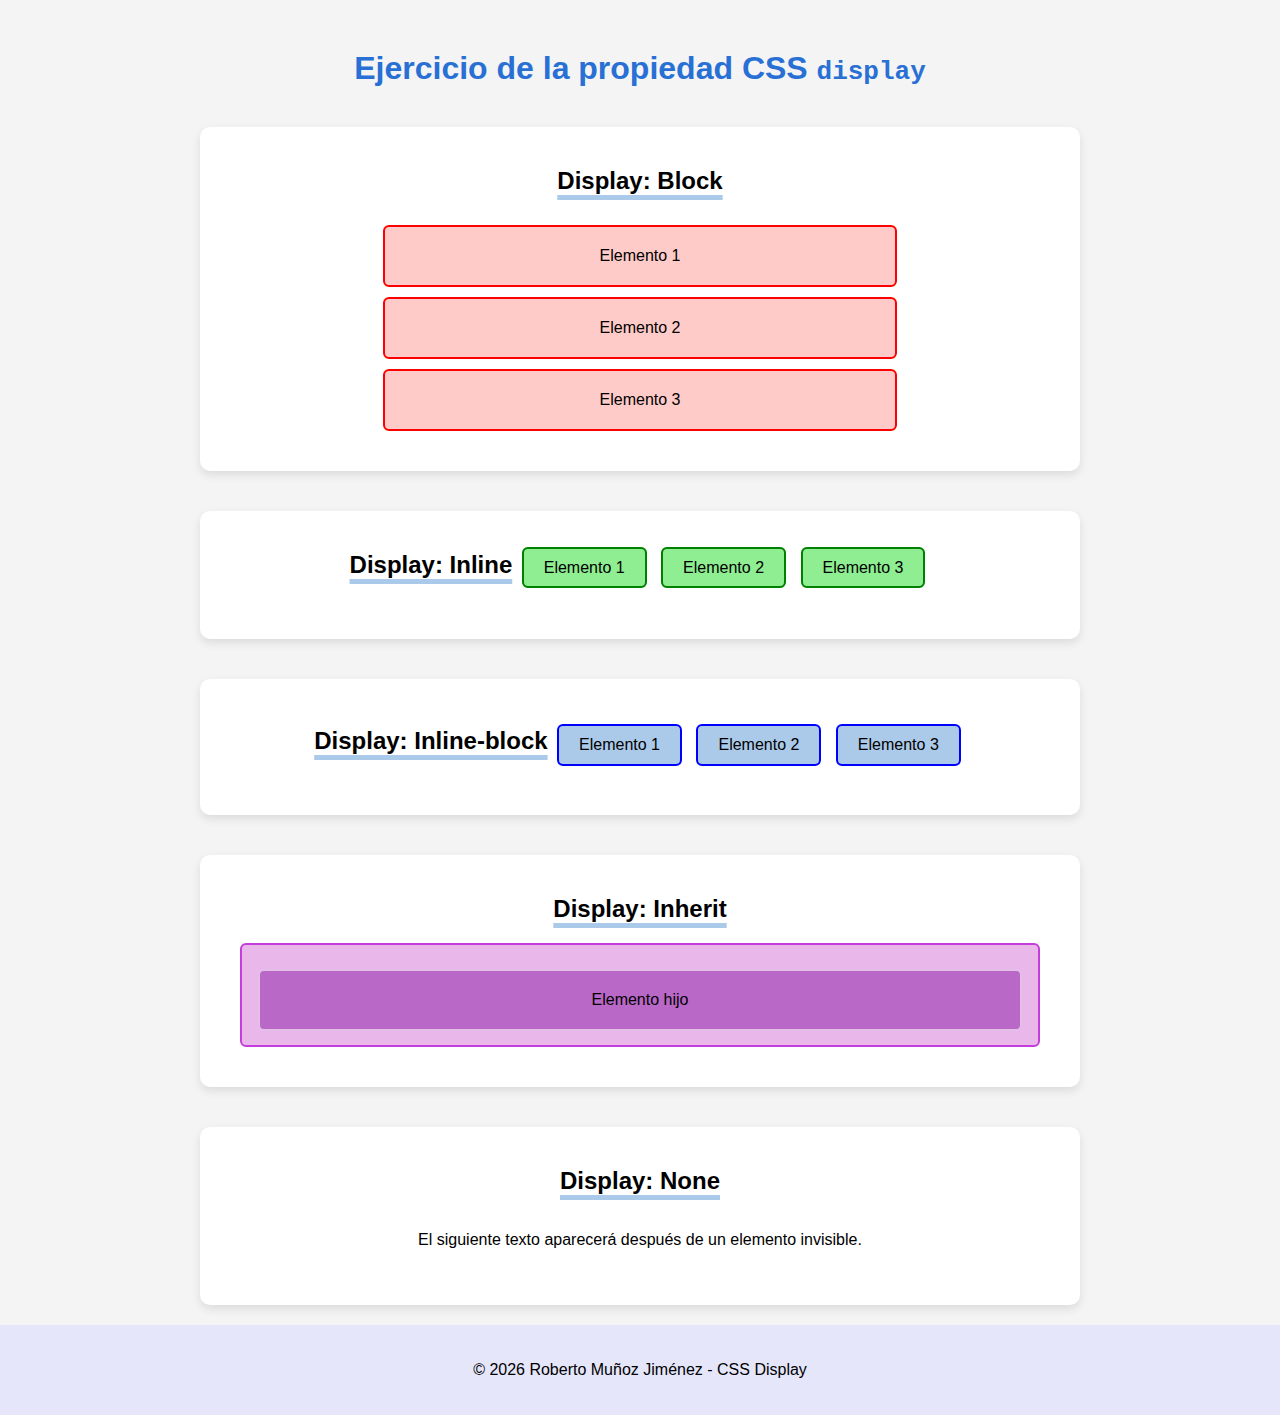
<file: Proyectos/displays/ej4.html>
<!DOCTYPE html>
<html lang="es">
<head>
    <meta charset="UTF-8">
    <meta name="viewport" content="width=device-width, initial-scale=1.0">
    <title>Ejercicio con Display</title>
    <link rel="stylesheet" href="css/ej4.css">
</head>
<body>

    <h1>Ejercicio de la propiedad CSS <code>display</code></h1>

    <!-- Display: block -->
    <section class="seccion">
        <h2>Display: Block</h2>
        <div class="block">Elemento 1</div>
        <div class="block">Elemento 2</div>
        <div class="block">Elemento 3</div>
    </section>

    <!-- Display: inline -->
    <section class="seccion">
        <h2>Display: Inline</h2>
        <div class="inline">Elemento 1</div>
        <div class="inline">Elemento 2</div>
        <div class="inline">Elemento 3</div>
    </section>

    <!-- Display: inline-block -->
    <section class="seccion">
        <h2>Display: Inline-block</h2>
        <div class="inline-block">Elemento 1</div>
        <div class="inline-block">Elemento 2</div>
        <div class="inline-block">Elemento 3</div>
        
    </section>

    <!-- Display: inherit -->
    <section class="seccion">
        <h2>Display: Inherit</h2>
        <div class="padre">
            <div class="inherit">Elemento hijo</div>
        </div>
    </section>

    <!-- Display: none -->
    <section class="seccion">
        <h2>Display: None</h2>
        <div class="none">Este elemento no se mostrará</div>
        <p>El siguiente texto aparecerá después de un elemento invisible.</p>
        
    </section>

    <footer>
        <p> ©
            <script>document.write(new Date().getFullYear());</script> Roberto Muñoz Jiménez - CSS Display 
        </p>
    </footer>

</body>
</html>
</file>
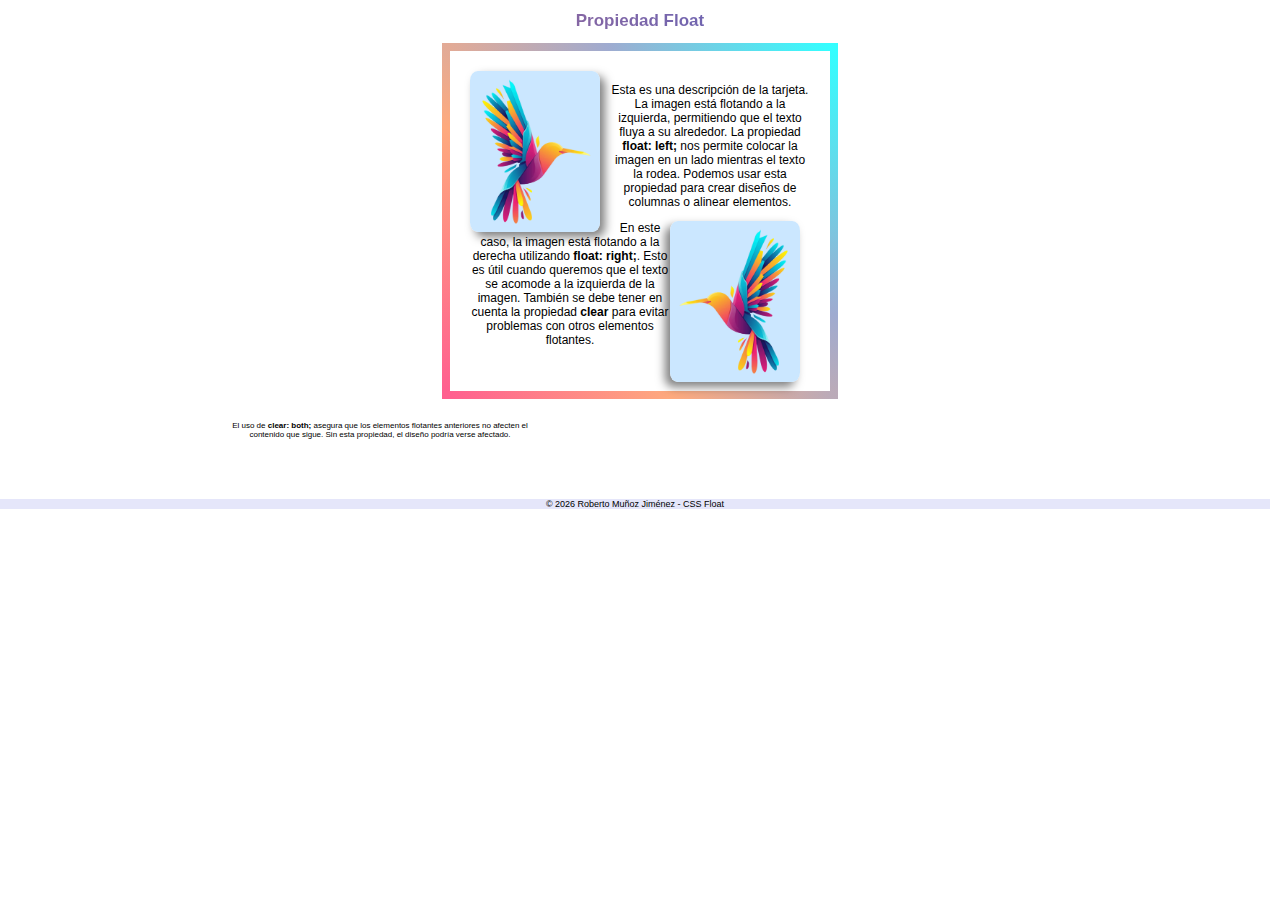
<file: Proyectos/Flotantes/Flotantes.html>
<!DOCTYPE html>
<html lang="es">

<head>
    <meta charset="UTF-8">
    <meta name="viewport" content="width=device-width, initial-scale=1.0">
    <title>Ejemplo de Float en CSS</title>
    <link rel="stylesheet" href="css/ej3.css">
</head>

<body>

    <header>
        <h1 class="titulo">Propiedad Float</h1>
    </header>

    <div class="contenedor">
        <img src="img/image.png" alt="Imagen de perfil" class="imagen-flotante">
        <p>
            Esta es una descripción de la tarjeta. La imagen está flotando a la izquierda,
            permitiendo que el texto fluya a su alrededor. La propiedad <strong>float: left;</strong>
            nos permite colocar la imagen en un lado mientras el texto la rodea.
            Podemos usar esta propiedad para crear diseños de columnas o alinear elementos.
        </p>


        <img src="img/image.png" alt="Imagen de perfil" class="imagen-flotante-derecha">
        <p>
            En este caso, la imagen está flotando a la derecha utilizando <strong>float: right;</strong>.
            Esto es útil cuando queremos que el texto se acomode a la izquierda de la imagen.
            También se debe tener en cuenta la propiedad <strong>clear</strong> para evitar problemas con otros
            elementos flotantes.
        </p>

        <div class="clearfix"></div>

    </div>

    <p class="final">
        El uso de <strong>clear: both;</strong> asegura que los elementos flotantes anteriores
        no afecten el contenido que sigue. Sin esta propiedad, el diseño podría verse afectado.
    </p>

    <footer>
        <p> ©
            <script>document.write(new Date().getFullYear());</script> Roberto Muñoz Jiménez - CSS Float
        </p>
    </footer>
</body>

</html>
</file>
<file: Proyectos/CapitanVeneno/css/style.css>
body{
    margin: 0px;
    padding: 0px;
    background-image: url(../img/bg.png);
    
    
    display: grid;
    grid-template-columns: 70% 30%;
    grid-template-areas: 
        "header header"
        "main aside"
        "footer footer"
    
    ;


        header{
            grid-area: header;
            background-color: white;
            text-align: center;
            padding-top: 2px;
            padding-bottom: 2px;





            h1{
                font-variant: small-caps;
                font-size: 25px;
            }





            h2{
                font-family: serif;
                letter-spacing: 2px;
                font-weight: 100;
            }




            nav{
                background-color: black;
                color: white;
                width: 100%;
                padding: 10px;

                ol{
                    margin: 0px;
                    padding: 1px;
                    text-align: center;
                    list-style: none;

                    li{
                        display:inline-block;
                        margin-right: 15px;
                        margin-left: 15px;
                    }

                    a{
                        color: white;
                        text-decoration: none;
                        font-size: 10px;
                    }
                }
            }  
        }

       

        main{
            grid-area: main;
            margin: 10px 10px 0px 30px;
            

            #biografia{
                background-color: white;
                padding-bottom: 1px;
                padding: 30px;
            }




            #tabla{
                background-color: white;
            }




            p{
                text-align: justify;
            }




            h1{
                font-size: 18px;
                margin-top: 0px;
            }




            .titulo{
                font-size: 25px;
            }




            figure{
                width: 15em;
                margin: 0px;
                padding-left: 25px;
                float: right;

                figcaption{
                    font-size: 15px;
                }








                img{
                    width: 100%;
                }
            }

            




            hr{
                border: 1% dotted gray;
            }

            .cita{
                background-color: rgba(0, 0, 0, 0.700);
                color: white;
                font-style: italic;
                padding: 36px;
                justify-content: center;
                align-items: center;
                display: flex;
                flex-direction: column;

                cite{
                    font-size: 23px;
                    font-weight: 900;
                    text-align: center;
                }
    



                cite::before, cite::after{
                    content: "\0022";
                    font-size: 30px;
                    color: red;
                }
    
                span{
                    font-weight: 10px;
                }
    
            }
        }

        aside{
            grid-area: aside;
            margin: 10px;

            img{
                margin-top: 0px;
                margin-bottom: 0px;
                margin-left: 0px;
                width: 100%;
            }

        }

        .tabla{
            padding: 1.5em 1em;
            border: 1px solid #ddd;

            h1{
                font-size: 30px;
                margin: 30px;
            }

            table{
                margin-left: 20%;
                width: 60%;
            }

            th, td{
                padding: 1.5em 1em;
            }

            th{
                background-color: black;
                color: white;
                font-size: 12px;
            }

            td{
                font-size: 10px;
            }

            .primero{
                background-color: #e6db16;
            }

            .segundo{
                background-color: #bdb8b4;
            }

            .tercero{
                background-color: #b9722f;
            }
        }

    footer{
        grid-area: footer;
        background-color: black;
        color: white;
        padding-top: 15px;
        padding-bottom: 15px;
        text-align: center;
        font-size: 16px;
        letter-spacing: 6.5px;

        a{
            color: red;
            text-decoration: none;
        }
    }   

}
</file>
<file: Proyectos/colores/css/gradientesYcolores.css>
body {
    margin: 0;
    font-family: Arial, Helvetica, sans-serif;
    justify-content: center;
    align-items: center;
    height: 100vh;
    text-align: center;
    display: flex;
    background:linear-gradient(to bottom, #90e2ec,white);
  
}

.contenedor {
    width: 80%;
    max-width: 1000px;
 
}

.caja{
    width: 200px;
    height: 200px;
    line-height: 200px;
    text-align: center;
    color: rgb(255, 254, 254);
    font-weight: bold;
    margin: 20px 0px;
    display: inline-block;
    border-radius: 10px;

}

h1{
    padding: 20px;
}

.caja1{
   background-color: #ed2f31;

}

.caja2{
   background-color:  #56b679;

}

.caja3{
    background:linear-gradient(to left , #ff5a21, #fc9802);

}

.caja4{
  background: radial-gradient(circle, #011c84 20%, #00e5ff 90%);

}

.caja5{

    background:linear-gradient(to right , #54fbb8,#00cdfe ,#0417ff);

}

.caja6{

    background:linear-gradient(to right bottom,  #ee3c99, #288fec);

}

.caja7{

    background: radial-gradient(circle,  #faf0d7 30%,#f7c56e ,#30b3de 90%);

}

.caja8{

    background: radial-gradient(circle at bottom left,  #ca1d17 5%, #fde73a ,#30b3de 95%);

}

.caja9{
    background: conic-gradient(red, white, black, red, white, black);
}
</file>
<file: CSS/gallery.css>
header {
    padding: 10px;
    background-color: rgba(75, 71, 71, 0.5); /* Fondo semitransparente */
}
.botones {
    display: flex;
    justify-content: space-between;
    width: 100%;
}
.botones1, .botones2 {
    font-weight: bold;
    font-size: 1rem;
    padding: 10px 20px;
    border-radius: 20px;
    color: rgb(19, 19, 18);
    background-color: rgb(137, 151, 54);
    border: 2px solid  rgb(199, 226, 43);
    cursor: pointer;
    text-decoration: none;
    transition: background-color 0.3s ease; /* Efecto de transición */
}

.botones1:hover, .botones2:hover {
    background-color:  rgb(199, 226, 43); /* Cambia el color al pasar el mouse */
}

body{
    background-color: rgb(15, 15, 15);
    margin: 0; /* Resetear márgenes por defecto */
    padding: 0; /* Resetear padding por defecto */
    font-family: Arial, sans-serif; /* Fuente por defecto */
}
h1 {
    color:  rgb(199, 226, 43);
    text-align: center;
    font-family: 'Segoe UI', Tahoma, Geneva, Verdana, sans-serif;
    margin-top: 5px; /* Margen superior */
}

.contenedor {
    width: 80%;
    max-width: 1000px;
    margin: 0 auto; /* Centra el contenedor horizontalmente */
    text-align: center; /* Centra las cajas dentro del contenedor */
}

.caja {
    width: 400px;
    height: 200px;
    line-height: 200px;
    text-align: center;
    color: rgb(255, 254, 254);
    font-weight: bold;
    margin: 20px 0px;
    display: inline-block;
    border-radius: 10px;
    overflow: hidden; /* Asegura que las imágenes no se salgan de la caja */
}

.caja img {
    width: 100%; /* Asegura que la imagen ocupe todo el ancho de la caja */
    height: 100%; /* Asegura que la imagen ocupe toda la altura de la caja */
    object-fit: cover; /* Ajusta la imagen para cubrir la caja sin distorsión */
}
h1 {
    color:  rgb(199, 226, 43);
    text-align: center;
    font-family: 'Segoe UI', Tahoma, Geneva, Verdana, sans-serif;
    margin-top: 5px; /* Margen superior */
}

.lineatitulo {
    border: none;
    height: 3px;
    background-color:  rgb(199, 226, 43);
    margin: 10px auto; /* Centrar la línea horizontalmente */
    width: 100%; /* Ancho de la línea */
}
.realizados {
    color: rgb(199, 226, 43);
text-align: center;
font-size: 25px;
}
.imgreal {
    display: flex; /* Usa flex en lugar de inline-flex */
    justify-content: center; /* Centra los elementos horizontalmente */
    align-items: center; /* Centra los elementos verticalmente (opcional) */
    gap: 10px; /* Espacio entre las imágenes */
    width: 100%; /* Asegura que el contenedor ocupe todo el ancho disponible */
}
</file>
<file: Proyectos/Bauhaus/css/styles.css>
*{
    margin: 0px;
    padding: 0px;
    box-sizing: border-box;
}





body{
    font-family: Arial, Helvetica, sans-serif;
    background-color: #25282f;
}




h1{
    font-size: 70px;
}




p{
   font-size: 14px; 
}




#contenedor{
  padding: 30px;  
  display: grid;
  grid-template-columns: repeat(6,1fr);
  gap: 20px;
  margin-bottom: 50px;
  height: 100vh;
}




#rojo1{
    background: #e60a0a;
    padding: 30px;
    grid-row: 1;
    grid-column: 1;
}



#rojo2{
    background: #e60a0a;
    padding: 30px;
    grid-row: 1/6;
    grid-column: 2/4;
}



#azul1{
    background: #0808e2;
    padding: 30px;
    grid-row: 1;
    grid-column: 4/7;
}



#amarillo1{
    background: #e8c60f;
    padding: 30px;
    grid-row: 2/6;
    grid-column: 1;
}



#bauhaus{
    background: #fff;
    padding: 30px;
    grid-row: 2/5;
    grid-column: 4/7;
    text-align: right;
}




#bauhaus h1{
    line-height: 1.1em;
    padding-top: 40px;
    padding-bottom: 30px;
}




#blanco{
    background: #fff;
    grid-row: 5/6;
    grid-column: 4;
}



#azul2{
    background: #0808e2;
    padding: 30px;
    grid-row: 5/6;
    grid-column: 5;
}



#amarillo2{
    background: #e8c60f;
    padding: 30px;
    grid-row: 5/6;
    grid-column: 6;
}



@media (max-width: 1000px){
    #contenedor{
        grid-template-columns: 1fr 1fr 1fr;
        grid-template-areas:
        "azul1 azul1 azul1"
        "bauhaus bauhaus bauhaus"
        "bauhaus bauhaus bauhaus"
        "bauhaus bauhaus bauhaus"
        "blanco azul2 amarillo1"
        "rojo1 rojo2 rojo2"
        "amarillo2 rojo2 rojo2"
    }



    #azul1{grid-area: azul1 ;height:150px;}
    #azul2{grid-area:azul2 ;}
    #bauhaus{grid-area: bauhaus ;height:350px;}
    #blanco{grid-area:blanco;height:150px;}
    #amarillo1{ grid-area:amarillo1;}
    #amarillo2{ grid-area:amarillo2;height: 400px;}
    #rojo1{grid-area: rojo1;height:200px;}
    #rojo2{grid-area: rojo2;height:622px;}

}



@media (max-width: 768px){
    #contenedor{
        grid-template-columns: 1fr;
    }



    #rojo1,
    #rojo2,
    #azul1,
    #amarillo1,
    #bauhaus,
    #blanco,
    #azul2,
    #amarillo2{
        grid-column: 1;
    }




    #rojo1{
        grid-row: 1;
        height: 50px;
    }




    #rojo2{
        grid-row: 2;
        height: 50px;
    }




    #azul1{
        grid-row: 3;
        height: 50px;
    }




    #amarillo1{
        grid-row: 4;
    }




    #bauhaus{
        grid-row: 5;
        text-align: center;
        padding: 10px;
    }




    #bauhaus h1{
        padding-top: 0;
    }




    #blanco{
        padding: 30px;
        height: 50px;
        grid-row: 6;

    }



    #azul2{
        grid-row: 7;
    }



    #amarillo2{
        grid-row: 8;
        height: 50px;
    }
}
</file>
<file: Proyectos/displays/css/ej4.css>
body{
    font-family: Arial, Helvetica, sans-serif;
    background-color: #f4f4f4;
    margin: 0;
}

h1 {
    text-align: center;
    color: #2870d4;
    margin-top: 50px;
}

h2{
    text-align: center;
    margin: auto;
    display: inline-block;
    text-decoration: underline #abc9e8;
    text-decoration-thickness: 5px;
    text-underline-offset: 6px;
    margin-bottom: 20PX
}

.block{
    margin: 0 auto;
    display: block;
    background-color: #ffcbc8;
    padding: 20px;
    margin-top: 10px;
    border-radius: 6px;
    border: 2px solid red;
    width: 470px;
    text-align: center;
}

.seccion{
    background-color: #ffffff;
    text-align: center;
    max-width: 800px;
    margin: 20px auto;
    padding: 40px;
    margin-top: 40px;
    border-radius: 10px;
    box-shadow: 0px 4px 10px rgba(0, 0, 0, 0.1);
}

.inline{
    
    display: inline;
    background-color: #8eee91;
    padding: 10px 20px;
    border-radius: 6px;
    border: 2px solid green;
    margin: 5px;
   
}

.inline-block{
    display: inline-block;
    background-color: #abc9e8;
    padding: 10px 20px;
    border-radius: 6px;
    border: 2px solid blue;
    margin: 5px;
    vertical-align: middle;
}

.inherit{
    display: inherit;
    margin: 0 auto;
    background-color: #b968c7;
    padding: 20px;
    margin-top: 10px;
    border-radius: 6px;
    border: 2px solid #e2bee8;
    width: 720px;
    text-align: center;
    
}

.padre{
    display: inherit;
    border-radius: 6px;
    background-color: #e9b7e9;
    border: 2px solid #c23dda;
    margin: 0 auto;
    padding: 14px;
    text-align: center;
   
}

.none{
    display: none;
}

footer{
    text-align: center;
    background-color: #e5e6fa;
    padding: 20px;
    margin-top: 20px;
}
</file>
<file: Proyectos/Flotantes/css/ej3.css>
body {

    font-family: Arial, Helvetica, sans-serif;
    margin: 0;
}
.contenedor{
    margin-top: 30px;
    position: relative;
    width: 340px; 
    height: 300px;
    padding: 20px;
    border: 8px solid transparent; 
    border-image: linear-gradient(50deg, #ff5f8f,#feaa7e,#9fabd0,#34feff) 1;
    font-size: 12px;
    text-align: center;
    margin: auto;
}



img{
    
    width: 130px;
    height: auto;
    border-radius: 6%;
    box-shadow: 5px 5px 10px rgba(0, 0, 0, 0.5);
    margin-right: 10px; 
  

}

.imagen-flotante{
    top: 10px;
    left: 10px;
    float: left;
}

.imagen-flotante-derecha{

    bottom: 10px;
    right: 5px;
    float: right;
    clear: right;
    transform: scaleX(-1);
    

}

.clearfix{

    clear:both;

}
footer{
    

    background-color: #e5e6fa;
    font-size: 9px;
    margin-right: 10px; 
    margin-top:60px;


}

footer p {
    text-align: center;


}


.final{

    margin-top: 22px;
    font-size: 8px;
    width: 300px;
 margin-left: 230px;
    text-align: center;
    

}
.titulo{
    
    font-size: 17px;
    background: linear-gradient(to right,#e06e6e,#165de5 );
    -webkit-background-clip: text;
    -webkit-text-fill-color: transparent;
    text-align: center;
}
</file>
<file: CSS/index.css>
body {
    background-color: rgb(15, 15, 15);
    margin: 0; /* Resetear márgenes por defecto */
    padding: 0; /* Resetear padding por defecto */
    font-family: Arial, sans-serif; /* Fuente por defecto */
}

.card {
    display: flex; /* Usar Flexbox para alinear imagen y texto */
    justify-content: space-between; /* Espacio entre imagen y texto */
    width: 90%; /* Ancho del contenedor */
    max-width: 900px; /* Ancho máximo */
    margin: 50px auto; /* Centrar el contenedor en la pantalla */
    padding: 20px;
    background-color: rgba(255, 255, 255, 0.1);
    border-radius: 10px;
    color: rgb(199, 226, 43);
}


.cardimg {
    flex: 1; /* La imagen ocupa 1 parte del espacio disponible */
    max-width: 50%; /* Ancho máximo de la imagen */
    margin-right: 20px; /* Espacio entre la imagen y el texto */
}

.cardimg img {
    width: 100%; /* La imagen ocupa el 100% del contenedor */
    height: auto; /* Altura automática para mantener la proporción */
    border-radius: 20px;
}

.cardtext {
    flex: 1;
    max-width: 50%;
    text-align: left;
    padding-top: 0;
    margin-top: 0;
}

.cardtext p {
    font-size: 20px;
}

.cardtext h2, .cardtext h3 {
    margin-top: 25px; /* Ajusta este valor según lo que necesites */
    padding-top: 0;
}

.cardtext h3 {
    padding-bottom: 20px;
}

header {
    padding: 10px;
    background-color: rgba(75, 71, 71, 0.5); /* Fondo semitransparente */
}

.botones {
    display: flex;
    justify-content: space-between;
    width: 100%;
}

.botones1, .botones2 {
    font-weight: bold;
    font-size: 1rem;
    padding: 10px 20px;
    border-radius: 20px;
    color: rgb(19, 19, 18);
    background-color: rgb(137, 151, 54);
    border: 2px solid  rgb(199, 226, 43);
    cursor: pointer;
    text-decoration: none;
    transition: background-color 0.3s ease; /* Efecto de transición */
}

.botones1:hover, .botones2:hover {
    background-color:  rgb(199, 226, 43); /* Cambia el color al pasar el mouse */
}

h1 {
    color:  rgb(199, 226, 43);
    text-align: center;
    font-family: 'Segoe UI', Tahoma, Geneva, Verdana, sans-serif;
    margin-top: 5px; /* Margen superior */
}

.lineatitulo {
    border: none;
    height: 3px;
    background-color:  rgb(199, 226, 43);
    margin: 10px auto; /* Centrar la línea horizontalmente */
    width: 100%; /* Ancho de la línea */
}
.imgreal {
    display: flex; /* Usa flex en lugar de inline-flex */
    justify-content: center; /* Centra los elementos horizontalmente */
    align-items: center; /* Centra los elementos verticalmente (opcional) */
    gap: 10px; /* Espacio entre las imágenes */
    width: 100%; /* Asegura que el contenedor ocupe todo el ancho disponible */
}
.lista{
    padding-bottom: 40px;
}
</file>
<file: CSS/contact.css>
body {
    background-color: rgb(15, 15, 15);
    margin: 0; /* Resetear márgenes por defecto */
    padding: 0; /* Resetear padding por defecto */
    font-family: Arial, sans-serif; /* Fuente por defecto */
    font-size: 18px; /* Tamaño de fuente base más grande */
}

header {
    padding: 20px; /* Aumentar el padding */
    background-color: rgba(75, 71, 71, 0.5); /* Fondo semitransparente */
}

.botones {
    display: flex;
    justify-content: space-between;
    width: 100%;
}

.botones1, .botones2 {
    font-weight: bold;
    font-size: 1.2rem; /* Aumentar el tamaño de la fuente */
    padding: 15px 30px; /* Aumentar el padding */
    border-radius: 25px; /* Aumentar el radio del borde */
    color: rgb(19, 19, 18);
    background-color: rgb(137, 151, 54);
    border: 3px solid rgb(199, 226, 43); /* Aumentar el grosor del borde */
    cursor: pointer;
    text-decoration: none;
    transition: background-color 0.3s ease; /* Efecto de transición */
}

.botones1:hover, .botones2:hover {
    background-color: rgb(199, 226, 43); /* Cambia el color al pasar el mouse */
}

h1 {
    color: rgb(199, 226, 43);
    text-align: center;
    font-family: 'Segoe UI', Tahoma, Geneva, Verdana, sans-serif;
    margin-top: 10px; /* Aumentar el margen superior */
    font-size: 2.5rem; /* Aumentar el tamaño de la fuente */
}

.lineatitulo {
    border: none;
    height: 4px; /* Aumentar el grosor de la línea */
    background-color: rgb(199, 226, 43);
    margin: 20px auto; /* Aumentar el margen */
    width: 100%; /* Ancho de la línea */
}

.card-container {
    display: flex;
    justify-content: center;
    align-items: center;
    height: 100vh; /* Ocupa toda la altura de la ventana */
}

.card {
    
    background-color: #383535;
    padding: 40px; /* Aumentar el padding */
    border-radius: 20px; /* Aumentar el radio del borde */
    box-shadow: 0 0 30px rgba(0, 0, 0, 0.2); /* Aumentar la sombra */
    text-align: center;
    max-width: 800px; /* Aumentar el ancho máximo */
    width: 100%;
    border: 4px solid rgb(199, 226, 43);
}

.center-image {
    width: 150px; /* Aumentar el tamaño de la imagen */
    height: 150px;
    border-radius: 5%; /* Opcional: para una imagen redonda */
    margin-bottom: 30px; /* Aumentar el margen inferior */
}

.frase {
    font-size: 2rem; /* Aumentar el tamaño de la fuente */
    color:  rgb(199, 226, 43); /* Cambiar el color para que sea visible en el fondo oscuro */
    margin: 15px 0; /* Aumentar el margen */
}

.social-links {
    margin: 30px 0; /* Aumentar el margen */
}

.social-links a {
    margin: 0 15px; /* Aumentar el margen */
    display: inline-block;
}

.social-links img {
    width: 90px; /* Aumentar el tamaño de las imágenes */
    height: 90px;
    transition: transform 0.3s ease;
}

.social-links img:hover {
    transform: scale(1.2);
}

.contact-info {
    color:  rgb(199, 226, 43);
    list-style: none;
    padding: 0;
    margin: 30px 0; /* Aumentar el margen */
}

.contact-info li {
    font-size: 1.9rem; /* Aumentar el tamaño de la fuente */
    margin: 15px 0; /* Aumentar el margen */
}

.contact-info a {
    color:  rgb(199, 226, 43);
    text-decoration: none;
}

.contact-info a:hover {
    text-decoration: underline;
}
</file>
